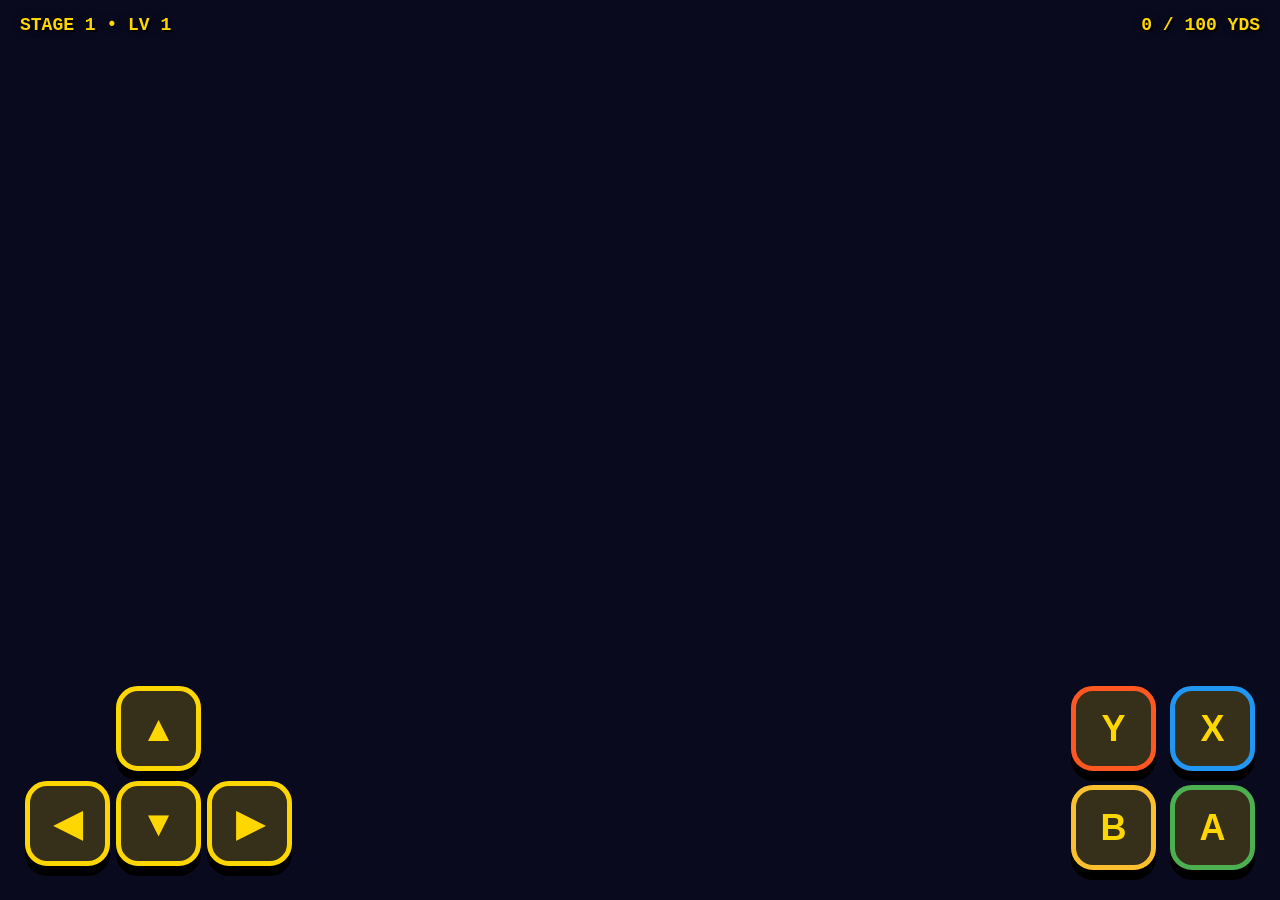
<file: index/index.html>
<!DOCTYPE html>
<html lang="en">
<head>
<meta charset="UTF-8">
<meta name="viewport" content="width=device-width, initial-scale=1.0, maximum-scale=1.0, user-scalable=no">
<title>FOOTBALL RPG RUNNER 21</title>
<style>
  * { margin:0; padding:0; box-sizing:border-box; }
  body { 
    background:#0a0a1f; 
    overflow:hidden; 
    height:100dvh; 
    font-family:'Courier New', monospace; 
    touch-action:none; 
  }
  #game { position:relative; width:100vw; height:100dvh; }
  canvas { display:block; }

  #hud {
    position:absolute; top:15px; left:0; right:0; padding:0 20px; z-index:30;
    color:#ffd700; font-size:18px; display:flex; justify-content:space-between;
    text-shadow: 0 0 8px #000, 2px 2px 0 #000;
    font-weight: bold;
  }
  .controls {
    position:absolute; bottom:30px; left:0; right:0; 
    display:flex; justify-content:space-between; padding:0 25px;
    pointer-events:none;
  }
  button {
    width:85px; height:85px; 
    background:rgba(255,215,0,0.18); 
    border:5px solid #ffd700;
    color:#ffd700; 
    font-size:36px; 
    font-weight:bold; 
    border-radius:22px;
    box-shadow:0 10px 0 #000;
    pointer-events:auto;
  }
  button:active { 
    transform:translateY(6px); 
    box-shadow:0 3px 0 #000; 
  }
  #msg {
    position:absolute; top:60px; left:50%; transform:translateX(-50%);
    color:#ffeb3b; font-size:22px; font-weight:bold;
    text-shadow: 3px 3px 0 #000; opacity:0; transition:opacity 0.4s;
    z-index:40;
  }
</style>
</head>
<body>

<div id="game">
  <canvas id="canvas"></canvas>

  <div id="hud">
    <div>STAGE <span id="stage">1</span> • LV <span id="level">1</span></div>
    <div><span id="yards">0</span> / <span id="goal">100</span> YDS</div>
  </div>

  <div id="msg"></div>

  <div class="controls">
    <!-- D-Pad -->
    <div style="display:grid; grid-template-columns:repeat(3,85px); gap:6px;">
      <div></div>
      <button id="up">▲</button>
      <div></div>
      <button id="left">◀</button>
      <button id="down">▼</button>
      <button id="right">▶</button>
    </div>

    <!-- Action Buttons -->
    <div style="display:grid; grid-template-columns:repeat(2,85px); gap:14px;">
      <button id="y" style="border-color:#ff5722;">Y</button>
      <button id="x" style="border-color:#2196f3;">X</button>
      <button id="b" style="border-color:#fbc02d;">B</button>
      <button id="a" style="border-color:#4caf50;">A</button>
    </div>
  </div>
</div>

<script type="module">
import * as THREE from "https://esm.sh/three@0.177.0";

const canvas = document.getElementById('canvas');
const renderer = new THREE.WebGLRenderer({ canvas, antialias: true });
renderer.setSize(window.innerWidth, window.innerHeight);
renderer.setPixelRatio(Math.min(2, window.devicePixelRatio));

const scene = new THREE.Scene();
scene.background = new THREE.Color(0x0a1f3a);
scene.fog = new THREE.Fog(0x0a1f3a, 30, 120);

const camera = new THREE.PerspectiveCamera(68, window.innerWidth / window.innerHeight, 0.1, 300);
camera.position.set(0, 14, 26);

scene.add(new THREE.AmbientLight(0xffffff, 0.9));
const sun = new THREE.DirectionalLight(0xffdd88, 1.1);
sun.position.set(15, 30, 18);
scene.add(sun);

// Ground (football field style)
const ground = new THREE.Mesh(
  new THREE.PlaneGeometry(42, 900),
  new THREE.MeshLambertMaterial({ color: 0x1b5e20 })
);
ground.rotation.x = -Math.PI / 2;
ground.position.z = -220;
scene.add(ground);

// Player using sprite sheet
let playerMesh = null;
let currentFrame = 0;
let animRow = 0;        // 0=idle, 1=run, 2=jump/hurdle, 3=spin, 4=plow, 5=slide, 6=hit
const COLS = 8;
const ROWS = 8;

async function loadPlayer() {
  try {
    const loader = new THREE.TextureLoader();
    const texture = await loader.loadAsync('assets/player/player_spritesheet.png');
    
    texture.magFilter = THREE.NearestFilter;
    texture.minFilter = THREE.NearestFilter;

    const geo = new THREE.PlaneGeometry(8, 12);
    const mat = new THREE.MeshBasicMaterial({
      map: texture,
      transparent: true,
      side: THREE.DoubleSide,
      alphaTest: 0.1
    });

    playerMesh = new THREE.Mesh(geo, mat);
    playerMesh.position.set(0, 6, 0);
    scene.add(playerMesh);
    
    console.log("Player sprite loaded successfully");
  } catch (e) {
    console.warn("Sprite sheet not found yet. Using placeholder player.");
    // Placeholder capsule player (so you can test without sprite sheet)
    const geo = new THREE.CapsuleGeometry(1.8, 5, 8, 16);
    const mat = new THREE.MeshLambertMaterial({ color: 0x1e88e5 });
    playerMesh = new THREE.Mesh(geo, mat);
    playerMesh.position.set(0, 5, 0);
    scene.add(playerMesh);
  }
}

// Game variables
let speed = 24;
let lane = 0;           // -2 to 2
let yards = 0;
let isTurbo = false;
let msgTimeout = null;

function showMessage(text) {
  const msgEl = document.getElementById('msg');
  msgEl.textContent = text;
  msgEl.style.opacity = 1;
  clearTimeout(msgTimeout);
  msgTimeout = setTimeout(() => msgEl.style.opacity = 0, 1200);
}

// Main game loop
function gameLoop() {
  const dt = 0.016;

  if (playerMesh) {
    // Forward movement
    const currentSpeed = isTurbo ? speed * 1.6 : speed;
    playerMesh.position.z -= currentSpeed * dt;
    yards += currentSpeed * dt * 0.7;

    // Smooth lane switching
    const targetX = lane * 6;
    playerMesh.position.x += (targetX - playerMesh.position.x) * 0.25;

    // Running animation (if sprite sheet is loaded)
    if (playerMesh.material.map) {
      currentFrame = (currentFrame + (isTurbo ? 0.5 : 0.3)) % COLS;
      animRow = 1; // running row
      const u = (currentFrame % COLS) / COLS;
      const v = animRow / ROWS;
      playerMesh.material.map.offset.set(u, 1 - v - (1/ROWS));
      playerMesh.material.map.repeat.set(1/COLS, 1/ROWS);
    }
  }

  // Update HUD
  document.getElementById('yards').textContent = Math.floor(yards);

  // Camera follow (dynamic chase cam)
  if (playerMesh) {
    camera.position.z = playerMesh.position.z + 27;
    camera.lookAt(playerMesh.position.x, 7.5, playerMesh.position.z - 20);
  }

  renderer.render(scene, camera);
  requestAnimationFrame(gameLoop);
}

// Input handling
function setupControls() {
  const buttons = {
    left: document.getElementById('left'),
    right: document.getElementById('right'),
    up: document.getElementById('up'),
    down: document.getElementById('down'),
    a: document.getElementById('a'),
    b: document.getElementById('b'),
    x: document.getElementById('x'),
    y: document.getElementById('y')
  };

  Object.keys(buttons).forEach(key => {
    const btn = buttons[key];
    
    btn.addEventListener('touchstart', (e) => {
      e.preventDefault();
      
      if (key === 'left') lane = Math.max(-2, lane - 1);
      if (key === 'right') lane = Math.min(2, lane + 1);
      
      if (key === 'up' || key === 'x') {
        showMessage("HURDLE!");
        animRow = 2;
      }
      if (key === 'down') {
        showMessage("SLIDE!");
        animRow = 5;
      }
      if (key === 'a') {
        showMessage("SPIN!");
        animRow = 3;
      }
      if (key === 'b') {
        showMessage("PLOW!");
        animRow = 4;
      }
      if (key === 'y') {
        isTurbo = true;
        showMessage("TURBO!");
      }

      // Reset action animation after short time
      setTimeout(() => {
        if (animRow >= 2) animRow = 1;
      }, 450);
    });

    if (key === 'y') {
      btn.addEventListener('touchend', () => isTurbo = false);
    }
  });
}

// Handle resize
window.addEventListener('resize', () => {
  camera.aspect = window.innerWidth / window.innerHeight;
  camera.updateProjectionMatrix();
  renderer.setSize(window.innerWidth, window.innerHeight);
});

// Start everything
loadPlayer();
setupControls();
gameLoop();

console.log("%cFOOTBALL RPG RUNNER 21 - Demo Ready", "color:#ffd700; font-size:16px");
</script>
</body>
</html>
</file>
